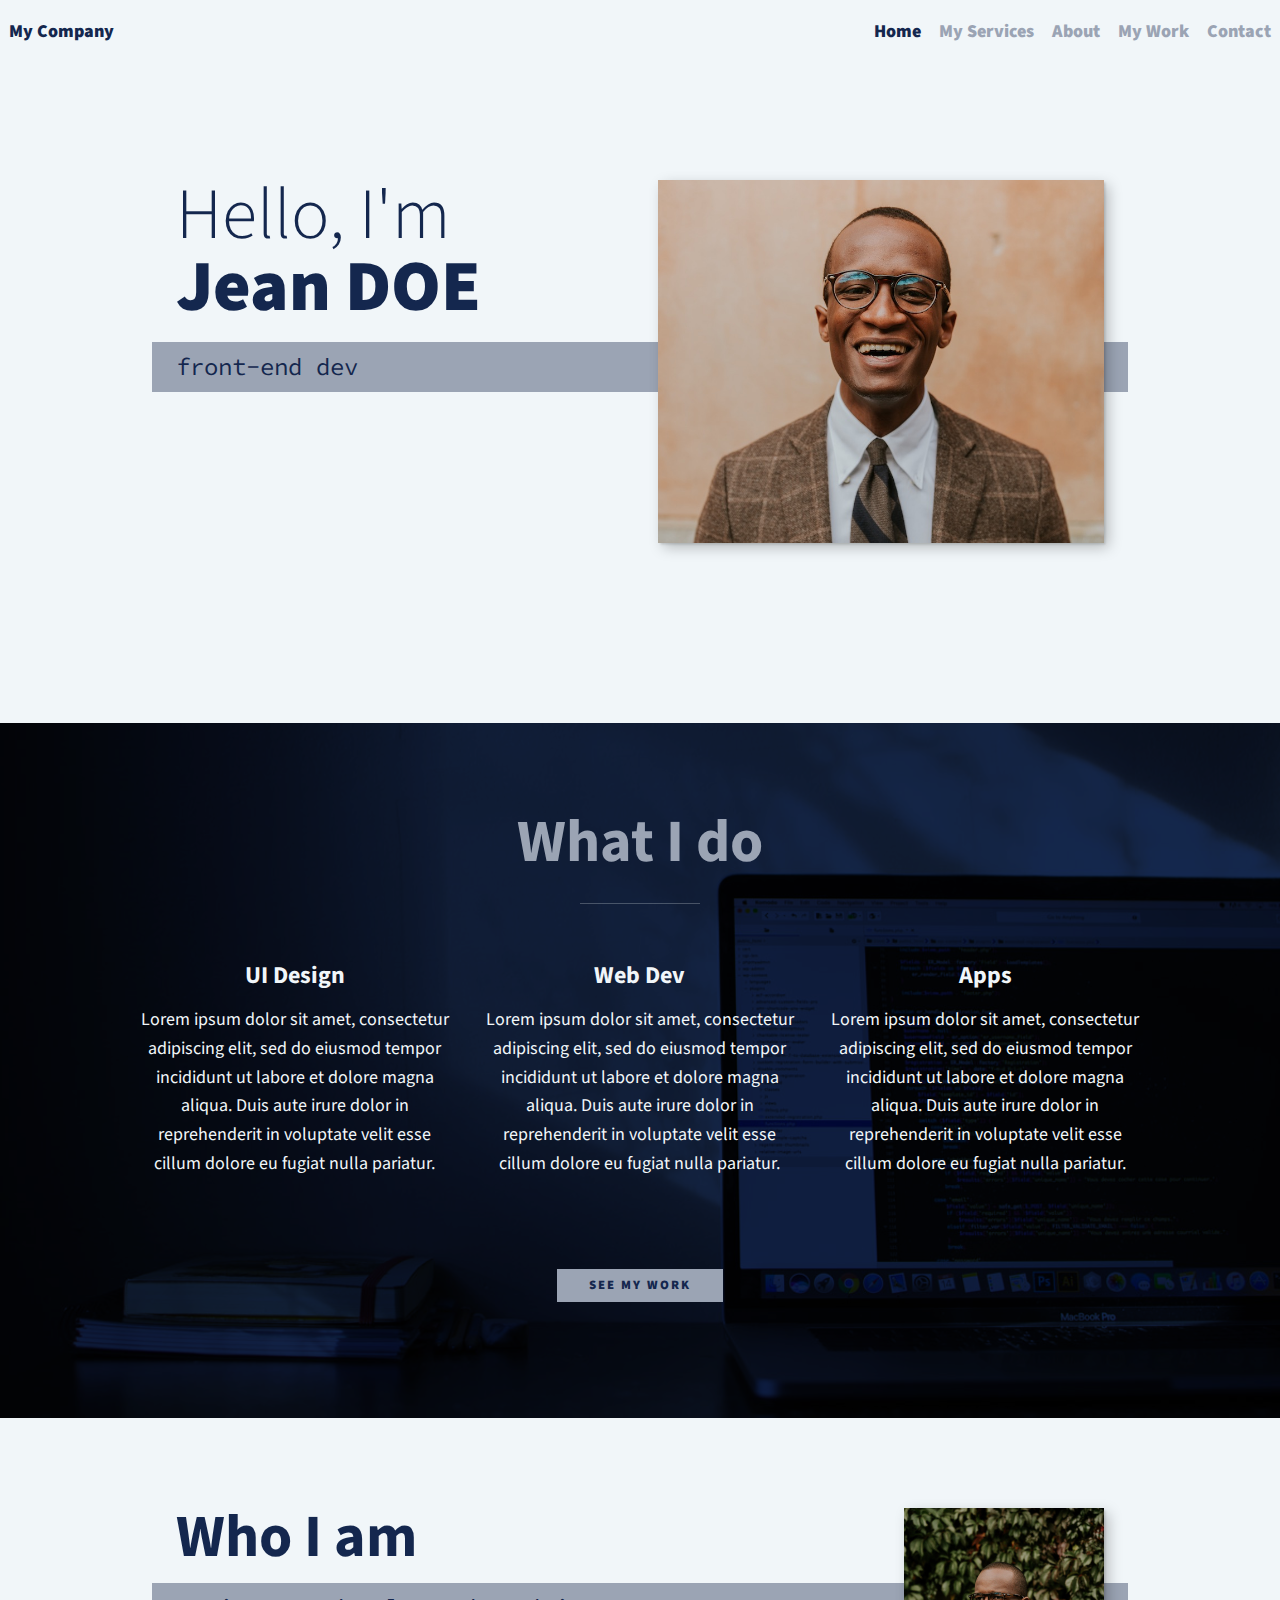
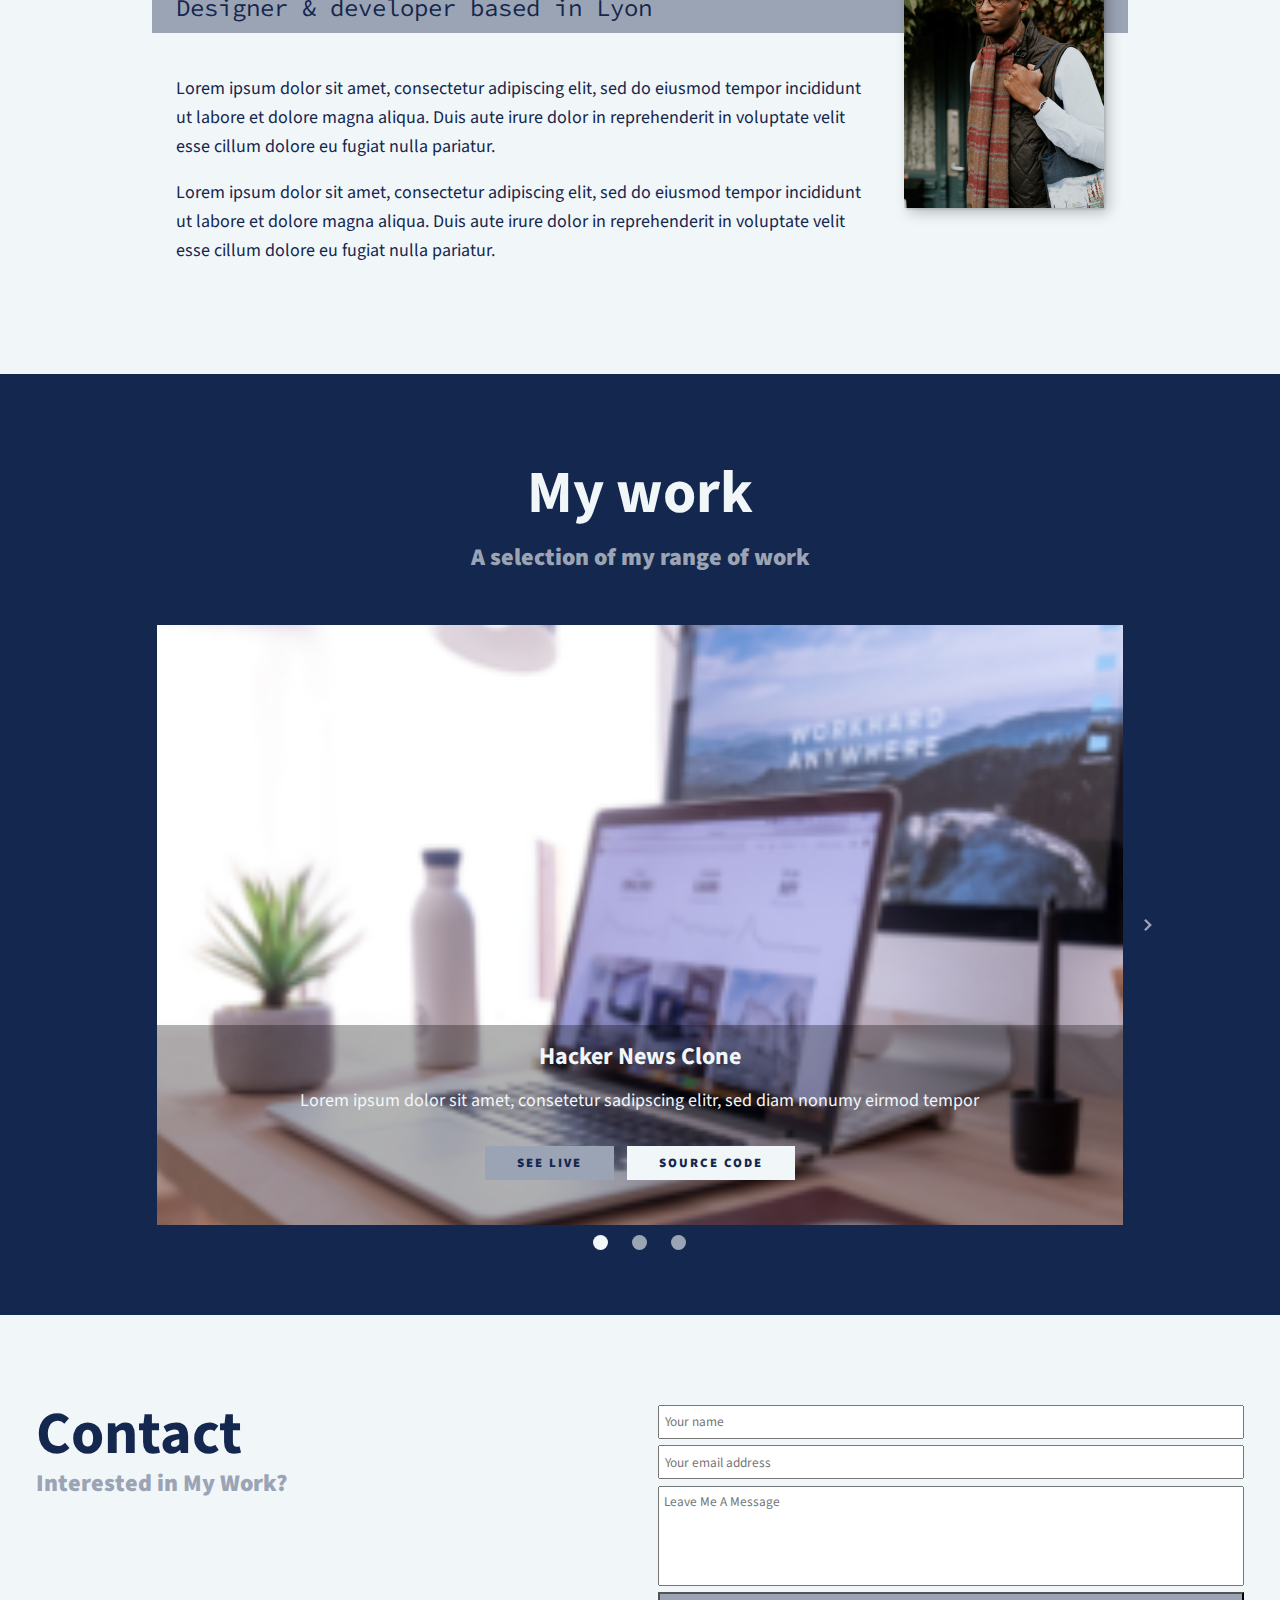
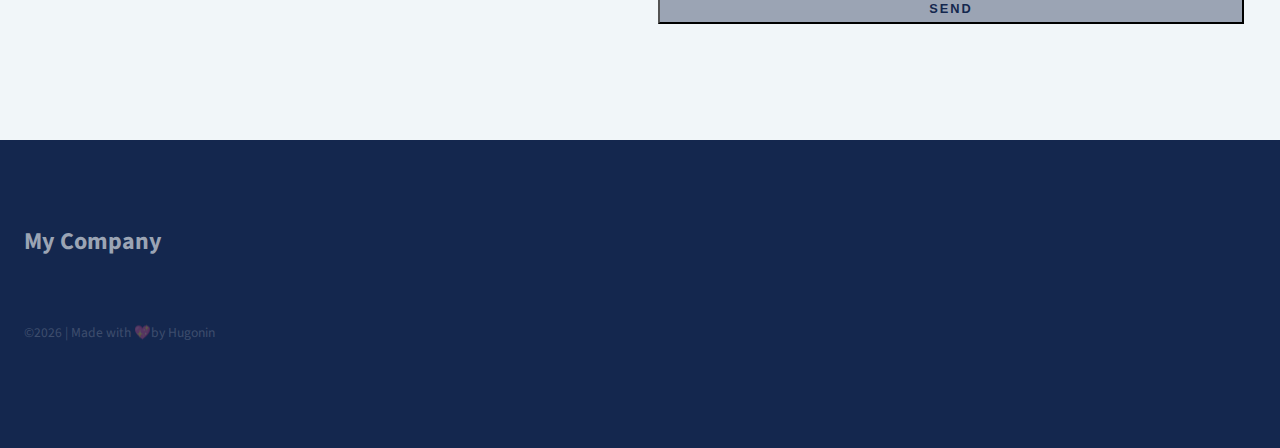
<file: index.html>
<!DOCTYPE html>
<html lang="en">
<head>
    <meta charset="UTF-8">
    <meta name="viewport" content="width=device-width, initial-scale=1.0">
    <title>Portfolio</title>
    <link rel="icon" type="image/png" href="favicon.ico">
    <link rel="stylesheet" href="https://cdnjs.cloudflare.com/ajax/libs/font-awesome/5.14.0/css/all.min.css" integrity="sha512-1PKOgIY59xJ8Co8+NE6FZ+LOAZKjy+KY8iq0G4B3CyeY6wYHN3yt9PW0XpSriVlkMXe40PTKnXrLnZ9+fkDaog==" crossorigin="anonymous" />
    <link rel="stylesheet" href="../styles/style.css">
</head>
<body>  
<header>
    <a href="index.html" class="logo">My Company</a>
    
    <svg height="32px" id="menu-btn" class="open" viewBox="0 0 32 32">
        <path fill="#14274e" d="M4,10h24c1.104,0,2-0.896,2-2s-0.896-2-2-2H4C2.896,6,2,6.896,2,8S2.896,10,4,10z M28,14H4c-1.104,0-2,0.896-2,2  s0.896,2,2,2h24c1.104,0,2-0.896,2-2S29.104,14,28,14z M28,22H4c-1.104,0-2,0.896-2,2s0.896,2,2,2h24c1.104,0,2-0.896,2-2  S29.104,22,28,22z"/>
    </svg>
    <nav id="nav">
        <svg viewBox="0 0 24 24" id="exit-btn" class="exit">
            <path id="exit" fill="#14274e" d="M14.8,12l3.6-3.6c0.8-0.8,0.8-2,0-2.8c-0.8-0.8-2-0.8-2.8,0L12,9.2L8.4,5.6c-0.8-0.8-2-0.8-2.8,0   c-0.8,0.8-0.8,2,0,2.8L9.2,12l-3.6,3.6c-0.8,0.8-0.8,2,0,2.8C6,18.8,6.5,19,7,19s1-0.2,1.4-0.6l3.6-3.6l3.6,3.6   C16,18.8,16.5,19,17,19s1-0.2,1.4-0.6c0.8-0.8,0.8-2,0-2.8L14.8,12z" />
        </svg>
        <ul class="nav__list">
           
            <li class="nav__item" data-link="home"><a href="#home" class="nav__link ">Home</a></li>
            <li class="nav__item" data-link="services"><a href="#services" class="nav__link">My Services</a></li>
            <li class="nav__item" data-link="about"><a href="#about" class="nav__link">About</a></li>
            <li class="nav__item" data-link="work"><a href="#work" class="nav__link">My Work</a></li>
            <li class="nav__item" data-link="contact"><a href="#contact" class="nav__link">Contact</a></li>
            
        </ul>
    </nav>
   
</header>
  <!--Introduction -->
    <section class="intro" id="home"  data-nav="Home">
        <div class="intro__body">
            <h1 class="section__title section__title--intro">
                Hello, I'm <strong>Jean DOE</strong>
            </h1>
            <p class="section__subtitle section__subtitle--intro">front-end dev</p>
        </div> 
        <img src="./img/dev-jean-01.jpg" alt="a picture of jean smiling" class="intro__img"> 
    </section>


    <!--My services-->
    <section class="my-services" id="services" data-nav="Services" >
        <h2 class="section__title section__title--services">What I do</h2>
        <div class="services">
            <div class="service">
                <h3>UI Design</h3>
                <p>Lorem ipsum dolor sit amet, consectetur adipiscing elit, 
                    sed do eiusmod tempor incididunt ut labore et dolore magna aliqua. 
                    Duis aute irure dolor in reprehenderit in voluptate velit esse cillum dolore eu fugiat nulla pariatur.</p>
            </div> <!-- / service -->
    
            <div class="service">
                <h3>Web Dev</h3>
                <p>Lorem ipsum dolor sit amet, consectetur adipiscing elit, 
                    sed do eiusmod tempor incididunt ut labore et dolore magna aliqua. 
                    Duis aute irure dolor in reprehenderit in voluptate velit esse cillum dolore eu fugiat nulla pariatur.</p>
            </div> <!-- / service -->
    
            <div class="service">
                <h3>Apps</h3>
                <p>Lorem ipsum dolor sit amet, consectetur adipiscing elit, 
                    sed do eiusmod tempor incididunt ut labore et dolore magna aliqua. 
                    Duis aute irure dolor in reprehenderit in voluptate velit esse cillum dolore eu fugiat nulla pariatur.</p>
            </div> <!-- / service -->
        </div> <!-- / services -->

        <a href="#work" class="btn">See My Work</a>
    </section>

    <!--About me-->
    <section class="about-me" id="about" data-nav="About">
        <h2 class="section__title section__title--about">Who I am</h2>
        <p class="section__subtitle section__subtitle--about">Designer & developer based in Lyon</p>

        <div class="about-me__body">
            <p>Lorem ipsum dolor sit amet, consectetur adipiscing elit, 
                sed do eiusmod tempor incididunt ut labore et dolore magna aliqua. 
                Duis aute irure dolor in reprehenderit in voluptate velit esse cillum dolore eu fugiat nulla pariatur.</p>
            <p>Lorem ipsum dolor sit amet, consectetur adipiscing elit, 
                sed do eiusmod tempor incididunt ut labore et dolore magna aliqua. 
                Duis aute irure dolor in reprehenderit in voluptate velit esse cillum dolore eu fugiat nulla pariatur.</p>
        </div>

        <img src="./img/dev-jean-02.jpg" alt="Jean taking the pose" class="about-me__img">
    </section>

    <!-- My Work -->

    <section class="my-work" id="work" data-nav="Work">
        <h2 class="section__title section__title--work">My work</h2>
        <p class="section__subtitle section__subtitle--work">A selection of my range of work</p> 

        <!-- Carousel -->

        <div class="carousel">
            <button class="carousel__button carousel__button--left is-hidden">
                <img src="./img/left_arrow.svg" alt="">
            </button>
    
            <div class="carousel__track-container"> 
                <ul class="carousel__track">
                    <li class="carousel__slide current-slide">
                        <img class="carousel__image" src="./img/portfolio-01.jpg" alt="">
                        <div class="carousel__slide-content ">
                            <h3 class="carousel__slide-title">Hacker News Clone</h3>
                            <p class="carousel__slide-desc">Lorem ipsum dolor sit amet, consetetur sadipscing elitr, sed diam nonumy eirmod tempor</p>
                            <a href="portfolio-item.html" class="btn">See Live</a><a href="portfolio-item.html" class="secondary-btn">Source Code</a>
                        </div>
                    </li>
                    <li class="carousel__slide">
                        <img class="carousel__image" src="./img/portfolio-02.jpg" alt="">
                        <div class="carousel__slide-content">
                            <h3 class="carousel__slide-title">Quote Generator</h3>
                            <p class="carousel__slide-desc">Lorem ipsum dolor sit amet, consetetur sadipscing elitr, sed diam nonumy eirmod tempor</p>
                            <a href="portfolio-item.html" class="btn">More Info</a><a href="portfolio-item.html" class="secondary-btn">Source Code</a>
                        </div>
                    </li>
                    <li class="carousel__slide">
                        <img class="carousel__image" src="./img/portfolio-03.jpg" alt="">
                        <div class="carousel__slide-content">
                            <h3 class="carousel__slide-title">Google Keep Clone</h3>
                            <p class="carousel__slide-desc">Lorem ipsum dolor sit amet, consetetur sadipscing elitr, sed diam nonumy eirmod tempor</p>
                            <a href="portfolio-item.html" class="btn">More Info</a><a href="portfolio-item.html" class="secondary-btn">Source Code</a>
                        </div>
                    </li>
                </ul>
            </div>
    
            <button class="carousel__button carousel__button--right">
                <img src="./img/right_arrow.svg" alt="">
            </button>
            
            <div class="carousel__nav">
                <button class="carousel__indicator current-slide"></button>
                <button class="carousel__indicator"></button>
                <button class="carousel__indicator"></button>
            </div>
        </div>
           
    </section>

    <!-- Contact -->
    <section class="contact" id="contact" data-nav="Contact">
        <h2 class="section__title section__title--contact">Contact</h2>
        <p class="section__subtitle section__subtitle--contact">Interested in My Work?</p>
            
        <div class="contact-form">
            <form class="contact-form" action="#" method="POST">
                
                <label class="fname-label" for="fname"></label>
                <input class="fname-input" id="fname" type="text" placeholder="Your name">
                
                <label class="email-label" for="email"></label>
                <input class="email-input" id="email" type="email" placeholder="Your email address">
                
                <label class="message-label" for="message"></label>
                <textarea class="message-textarea" id="message" placeholder="Leave Me A Message "></textarea>
                
                <button class="btn btn-primary btn-form">send</button>
            </form>
             
        </div>
     
    </section>

    <!-- Footer -->

<footer class="footer">
    <div class="footer-main">
        <h3>My Company</h3>
        <p class="footer-fineprint"></p>
    </div>
        
    <ul class="social-list">
        <li class="social-list__item">
            <a class="social-list__link" href="https://codepen.io">
            <i class="fab fa-linkedin"></i>
            </a>
        </li>

        <li class="social-list__item">
            <a class="social-list__link" href="https://twitter.com">
            <i class="fab fa-twitter"></i>
            </a>
        </li>

        <li class="social-list__item">
            <a class="social-list__link" href="https://github.com">
            <i class="fab fa-github"></i>
            </a>
        </li>        
         
    </ul>

</footer>
 
 
    <!-- Script -->
    <script src="./js/script.js"></script> 
    <script src="./js/carousel.js"></script>
</body>
</html>
</file>
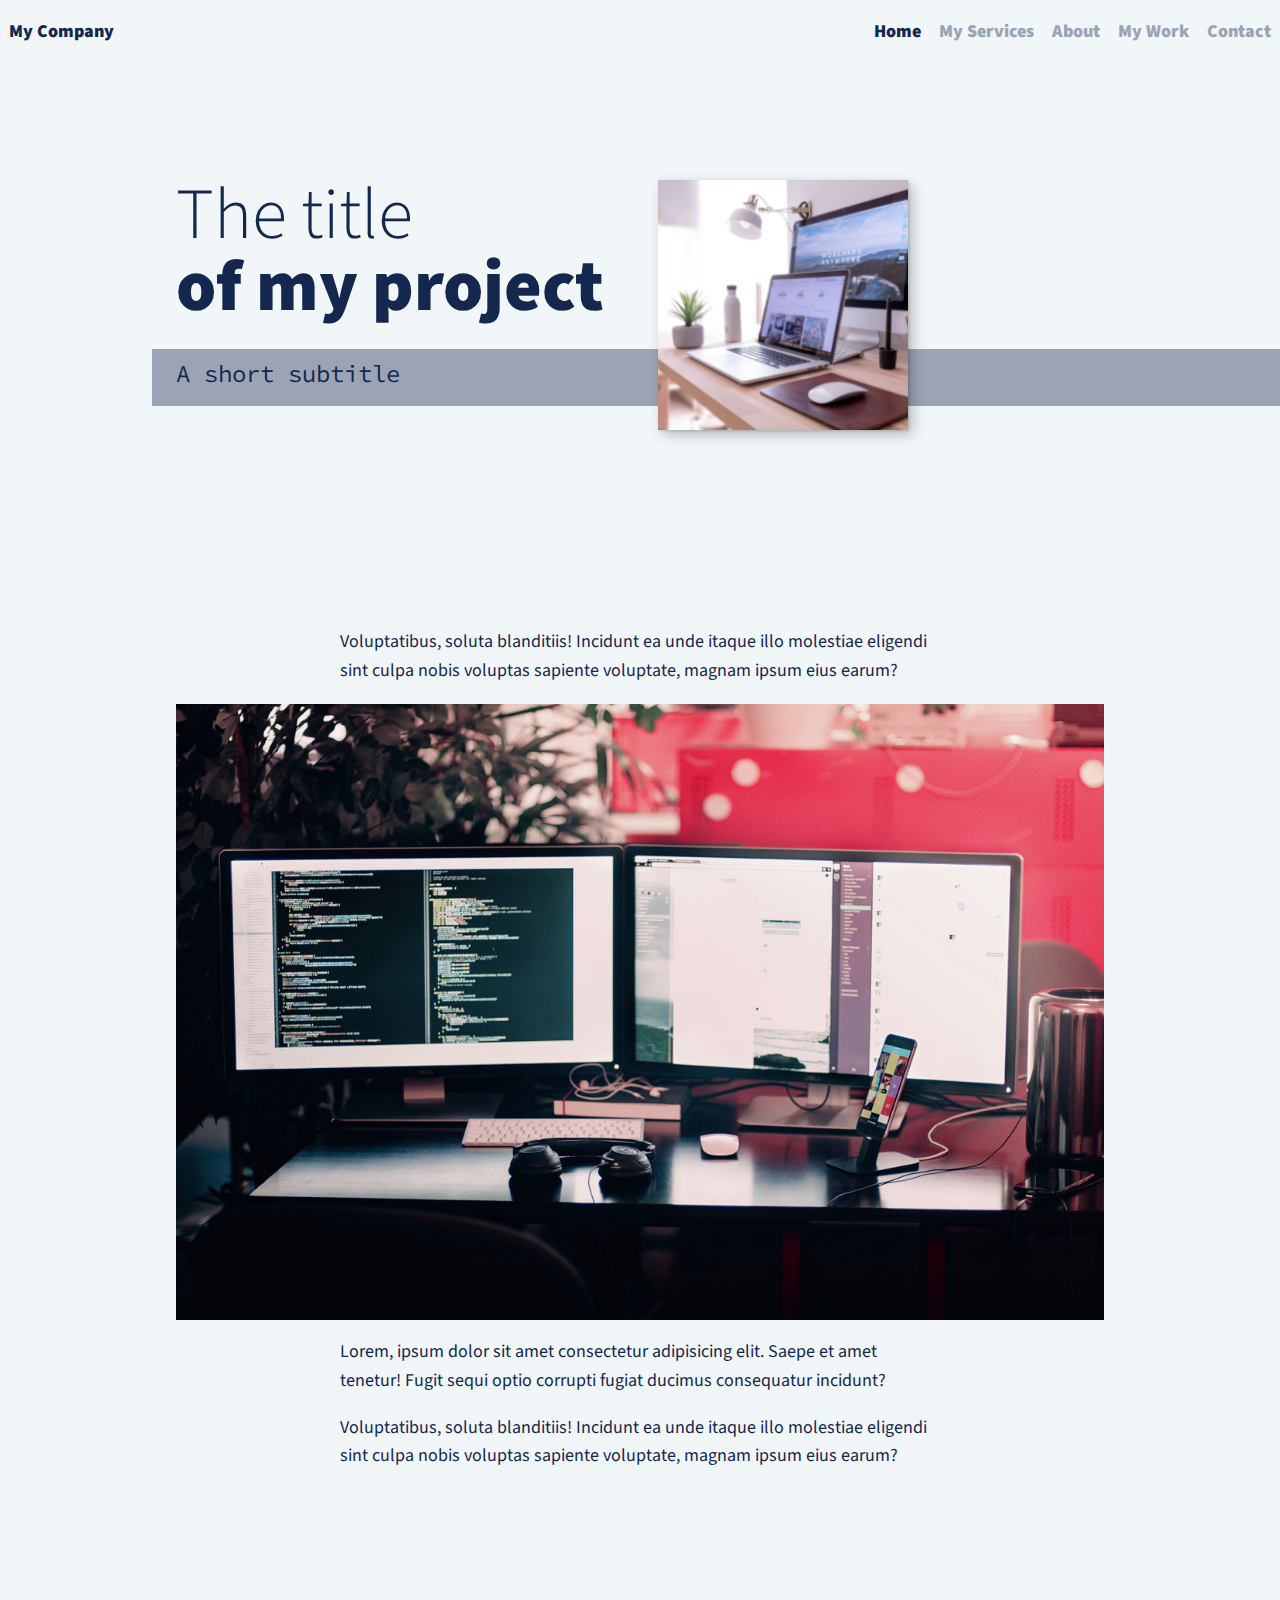
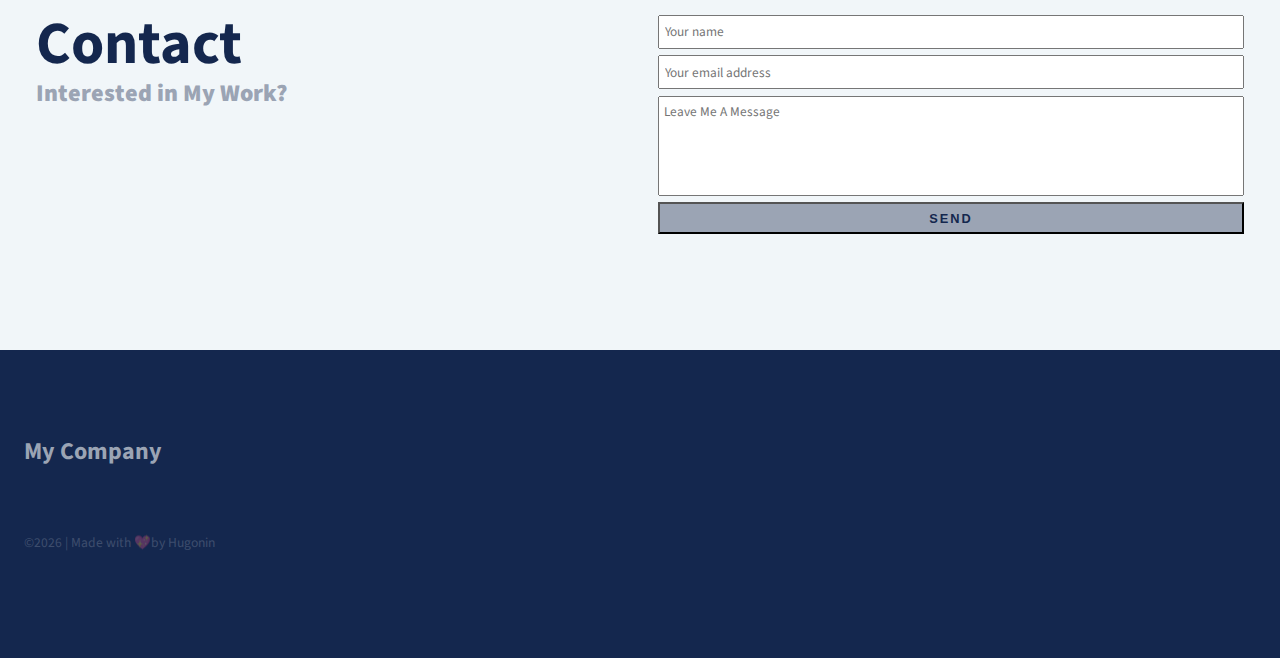
<file: portfolio-item.html>
<!DOCTYPE html>
<html lang="en">
    <head>
        <meta charset="UTF-8">
        <meta name="viewport" content="width=device-width, initial-scale=1.0">
        <title>Portfolio</title>
        <link rel="icon" type="image/png" href="favicon.ico">
        <link rel="stylesheet" href="https://cdnjs.cloudflare.com/ajax/libs/font-awesome/5.14.0/css/all.min.css" integrity="sha512-1PKOgIY59xJ8Co8+NE6FZ+LOAZKjy+KY8iq0G4B3CyeY6wYHN3yt9PW0XpSriVlkMXe40PTKnXrLnZ9+fkDaog==" crossorigin="anonymous" />
        <link rel="stylesheet" href="../styles/style.css">
    </head>
<body>
    <header>
        <a href="index.html" class="logo">My Company</a>
        <svg height="32px" id="menu-btn" class="open" viewBox="0 0 32 32">
            <path fill="#14274e" d="M4,10h24c1.104,0,2-0.896,2-2s-0.896-2-2-2H4C2.896,6,2,6.896,2,8S2.896,10,4,10z M28,14H4c-1.104,0-2,0.896-2,2  s0.896,2,2,2h24c1.104,0,2-0.896,2-2S29.104,14,28,14z M28,22H4c-1.104,0-2,0.896-2,2s0.896,2,2,2h24c1.104,0,2-0.896,2-2  S29.104,22,28,22z"/>
        </svg>
        <nav id="nav" class="nav">
            <svg viewBox="0 0 24 24" id="exit-btn" class="exit">
                <path id="exit" fill="#14274e" d="M14.8,12l3.6-3.6c0.8-0.8,0.8-2,0-2.8c-0.8-0.8-2-0.8-2.8,0L12,9.2L8.4,5.6c-0.8-0.8-2-0.8-2.8,0   c-0.8,0.8-0.8,2,0,2.8L9.2,12l-3.6,3.6c-0.8,0.8-0.8,2,0,2.8C6,18.8,6.5,19,7,19s1-0.2,1.4-0.6l3.6-3.6l3.6,3.6   C16,18.8,16.5,19,17,19s1-0.2,1.4-0.6c0.8-0.8,0.8-2,0-2.8L14.8,12z" />
            </svg>
            <ul class="nav__list">
                <li class="nav__item active"><a href="index.html" class="nav__link ">Home</a></li>
                <li class="nav__item"><a href="index.html#services" class="nav__link">My Services</a></li>
                <li class="nav__item"><a href="index.html#about" class="nav__link">About</a></li>
                <li class="nav__item"><a href="index.html#work" class="nav__link">My Work</a></li>
                <li class="nav__item"><a href="#contact" class="nav__link">Contact</a></li>
            </ul>
        </nav>
    </header>

    <!--Introduction-->
    <section class="intro" id="home" >
        <h1 class="section__title section__title--intro">
            The title <strong>of my project</strong>
        </h1>
        <p class="section__subtitle section__subtitle--intro">A short subtitle</p>
        <img src="img/portfolio-01.jpg" alt="" class="intro__img">
    </section>

    <div class="portfolio-item-individual">
        <p>Voluptatibus, soluta blanditiis! Incidunt ea unde itaque illo molestiae eligendi sint culpa nobis voluptas sapiente voluptate, magnam ipsum eius earum?</p>
        <img src="img/portfolio-details.jpg" alt="">
        <p>Lorem, ipsum dolor sit amet consectetur adipisicing elit. Saepe et amet tenetur! Fugit sequi optio corrupti fugiat ducimus consequatur incidunt?</p>
        <p>Voluptatibus, soluta blanditiis! Incidunt ea unde itaque illo molestiae eligendi sint culpa nobis voluptas sapiente voluptate, magnam ipsum eius earum?</p>
    </div>
    
    <!-- Contact -->
    <section class="contact" id="contact">
        <h2 class="section__title section__title--contact">Contact</h2>
        <p class="section__subtitle section__subtitle--contact">Interested in My Work?</p>
                
        <div class="contact-form">
            <form class="contact-form" action="#" method="POST">
                    
                <label class="fname-label" for="fname"></label>
                <input class="fname-input" id="fname" type="text" placeholder="Your name">
                    
                <label class="email-label" for="email"></label>
                <input class="email-input" id="email" type="email" placeholder="Your email address">
                    
                <label class="message-label" for="message"></label>
                <textarea class="message-textarea" id="message" placeholder="Leave Me A Message "></textarea>
                    
                <button class="btn btn-primary btn-form">send</button>
            </form>
                 
        </div>
         
    </section> 
    
        <!-- Footer -->
        <footer class="footer">
            <div class="footer-main">
                <h3>My Company</h3>
                <p class="footer-fineprint"></p>
            </div>
                
            <ul class="social-list">
                <li class="social-list__item">
                    <a class="social-list__link" href="https://codepen.io">
                    <i class="fab fa-codepen"></i>
                    </a>
                </li>
        
                <li class="social-list__item">
                    <a class="social-list__link" href="https://twitter.com">
                    <i class="fab fa-twitter"></i>
                    </a>
                </li>
        
                <li class="social-list__item">
                    <a class="social-list__link" href="https://github.com">
                    <i class="fab fa-github"></i>
                    </a>
                </li>        
                 
            </ul>
        
        </footer>
         
    
        <script>
            document.querySelector('.footer-fineprint').innerHTML = `&copy;${new Date().getFullYear() } | Made with <span aria-label="love" role="image">&#128150;</span>by Hugonin`;
        </script>

    
</body>
</html>
</file>
<file: styles/style.css>
@import url('https://fonts.googleapis.com/css2?family=Source+Code+Pro:wght@400;900&family=Source+Sans+Pro:wght@300;900&display=swap');

*,
*::before,
*::after {
    box-sizing: border-box;
}


/* Custom Properties, update these for your own design */
/* ff: font-family  */
/* fw: font-weight */
/* fs: font-size  */


:root {
    --ff-primary: 'Source Sans Pro', sans-serif;
    --ff-secondary: 'Source Code Pro', monospace;
    
    --fw-reg: 300;
    --fw-bold: 900;
    
    --clr-light: #f1f6f9;
    --clr-dark: #14274e;
    --clr-accent: #9ba4b4;
    
    --fs-h1: 3rem;
    --fs-h2: 2.25rem;
    --fs-h3: 1.25rem;
    --fs-body: 1rem;

    --bs: 0.25em 0.25em 0.75em rgba(0,0,0,.25),
          0.125em 0.125em 0.125em rgba(0,0,0,.15);  
}

@media (min-width: 800px) {
    :root {
        --fs-h1: 4.5rem;
        --fs-h2: 3.75rem;
        --fs-h3: 1.5rem;
        --fs-body: 1.125rem;
    }
}

/* General styles */

html {
    scroll-behavior: smooth;
}

body {
    background: var(--clr-light);
    background-image: url("https://www.transparenttextures.com/patterns/climpek.png");
    color: var(--clr-dark);
    margin: 0;
    font-family: var(--ff-primary);
    font-size: var(--fs-body);
    line-height: 1.6;
}

section {
    padding: 5em 2em;
}

img {
    display: block;
    max-width: 100%;
}

strong { font-weight: var(--fw-bold)}

:focus  {
    outline: 3px solid var(--clr-accent);
    outline-offset: 3px;
}

a {
    text-decoration: none;
}

ul {
    list-style: none;
    padding: 0;
    margin: 0;
}


/* Buttons */

.btn, .secondary-btn  {
    display: inline-block;
    padding: .5em 2.5em;
    background: var(--clr-accent);
    color: var(--clr-dark);
    text-decoration: none;
    cursor: pointer;
    font-size: .8rem;
    text-transform: uppercase;
    letter-spacing: 2px;
    font-weight: var(--fw-bold);
    transition: transform 200ms ease-in-out;
}

.btn:hover, .secondary-btn:hover {
    transform: scale(1.1);
}

.secondary-btn {
    background: var(--clr-light);  
    margin-left: .5em; 
}

/* Typography */

h1,
h2,
h3 {
    line-height: 1;
    margin: 0;
}

h1 { font-size: var(--fs-h1) }
h2 { font-size: var(--fs-h2) }
h3 { font-size: var(--fs-h3) }


.section__title {
    margin-bottom: .25em;
}

.section__title--intro {
    font-weight: var(--fw-reg);
}

.section__title--intro strong {
    display: block;
}    

.section__subtitle {
    margin: 0;
    font-size: var(--fs-h3);
}

.section__subtitle--intro,
.section__subtitle--about {
    background: var(--clr-accent);
    padding: .25em 1em;
    font-family: var(--ff-secondary);
    margin-bottom: 1em;
}

.section__subtitle--work,
.section__subtitle--contact {
    color: var(--clr-accent);
    font-weight: var(--fw-bold);
    margin-bottom: 2em;
}

/* Header */

header {
    background: var(--clr-light);
    display: flex;
    justify-content: space-between;
    position: fixed;
    top: 0;
    width: 100%;
    overflow: hidden;
    z-index: 999;
}

a.logo {
    color: var(--clr-dark);
    text-decoration: none;
    font-weight: var(--fw-bold);
    margin: 1em .5em 0;
}

nav {
    position: fixed;
    background: var(--clr-accent);
    color: var(--clr-dark);
    top: 0;
    bottom: 0;
    left: 0;
    right: 0;
    z-index: 100;
    height: 100vh;
    width: 100%;
    visibility: hidden;
    opacity: 0;

    transform: translateX(100%);
    /*transition: all .3s;*/
    transition: transform 250ms cubic-bezier(.5, 0, .5, 1);
}


.exit {
    width: 2em;
    float: right;
    margin: .5em;
    cursor: pointer;
}

.nav__list {
    list-style-type: none;
    display: flex;
    height: 100%;
    flex-direction: column;
    justify-content: space-evenly;
    align-items: center;
    margin: 0;
    padding: 0;    
}

.nav__link {
    color: inherit;
    font-weight: var(--fw-bold);
    font-size: var(--fs-h2);
    text-decoration: none;
}

.nav__link:hover {
    color: var(--clr-light);
    transition: ease 0.3s all; 
}

.open {
    cursor: pointer;
    margin: .5em;
}

.open-nav  {
    visibility: unset;
    opacity: 1;
    transform: translateX(0);  
}


.active a {
    color: var(--clr-dark);
    font-weight: var(--fw-bold);
}

@media (min-width: 600px) {
   .open, .exit {
        display: none;
    }

    a.logo {
        width: 200px;

    }

    nav {
        visibility: unset;
        background: none;
        position: unset;
        height: auto;
        opacity: 1;
        transform: translateX(0);
    }
    .nav__list {
        display: flex;
        flex-flow: row wrap;
        margin-top: auto;
        width: auto;
        float: right;
        margin: 0; 
    }

    li a {
        color: var(--clr-accent);
        display: block;
        font-size: var(--fs-body);
        margin: 1em .5em 0; 
        padding-right: 0;
    }

    .active a {
        color: var(--clr-dark);
    }
    
    ul.nav__list  {
        display: flex;
        flex-flow: row wrap;
        margin-top: auto;
        width: auto;
        float: right;
        margin: 0;  
    }

    li.nav__item a.nav__link {
        color: var(--clr-accent);
        display: block;
        font-size: var(--fs-body);
        margin: 1em .5em 0;
        
    }

    ul.nav__list li.nav__item:last-child a.nav__link {
        padding-right: 0;
    }


    ul.nav__list .active a.nav__link {
        color: var(--clr-dark);
    }

    header {
        overflow: visible; 
    }
   
}
 

/* Intro */
.intro {
    max-width: 1000px;
    margin: 0 auto;
}

.intro__img {
    box-shadow: var(--bs);
}

@media (min-width: 600px) {
    .intro {
        display: grid;
        padding: 10em 2em;
        grid-column-gap: 2em;
        grid-template-areas: 
            "title img"
            "subtitle img";
        grid-template-columns: 1fr 1fr;
    }

    .intro__img {
        grid-area: img;
        min-width: 250px;
        position: relative;
        z-index: 2;
    }

    .section__title--intro {
        grid-area: title;
    }

    .section__subtitle--intro {
        grid-column: 1 / -1;
        grid-row: 2;
        position: relative;
        left: -1em;
        width: calc(200% + 3.5em);
        padding-left: 1em;
        padding-right: calc(100px + 2em);
    }
}

   
/* My services section */

.my-services {
    background-color: var(--clr-dark);
    background-image: url(../img/services-bg.jpg);
    background-size: cover;
    background-blend-mode: multiply;
    color: var(--clr-light);
    text-align: center;
}

.section__title--services {
    color: var(--clr-accent);
    position: relative;
}

.section__title--services::after {
    content: '';
    display: block;
    width: 2em;
    height: 1px;
    margin: 0.5em auto 1em;
    background: var(--clr-light);
    opacity: 0.25;
}

.services {
    margin-bottom: 4em;
}

.service {
    max-width: 500px;
    margin: 0 auto;
}

@media (min-width: 800px) {
    .services {
        display: flex;
        max-width: 1000px;
        margin-left: auto;
        margin-right: auto;
        
    }

    .service + .service { 
        margin-left: 2em;
    }
}

/* About Me section */

.about-me {
    max-width: 1000px;
    margin: 0 auto;
}

.about-me__img {
    box-shadow: var(--bs);
}

@media (min-width: 600px) {
    .about-me {
        display: grid;
        grid-template-columns: 1fr 200px;
        grid-template-areas: 
            "title img"
            "subtitle img"
            "text img";
        grid-column-gap: 2em;
    }
    
    .section__title--about {
        grid-area: title;
    }
    
    .section__subtitle--about {
        grid-column: 1 / -1;
        grid-row: 2;
        position: relative;
        left: -1em;
        width: calc(100% + 2em);
        padding-left: 1em;
        padding-right: calc(200px + 4em);
    }
    
    .about-me__img {
        grid-area: img;
        position: relative;
        z-index: 2;
    }
}

/* My Work */

.my-work {
    background-color: var(--clr-dark);
    color: var(--clr-light);
    text-align: center;   
}

/* Carousel */

.carousel {
    position: relative;
    height: 600px;
    width: 80%;
    margin: 0 auto;
}

.carousel__image {
    width: 100%;
    height: 100%;
    object-fit: cover;
}

.carousel__track-container {
    background: var(--clr-accent);
    height: 100%;
    position: relative;
    overflow: hidden;
}

.carousel__track {
    padding: 0;
    margin: 0;
    list-style: none;
    position: relative;
    height: 100%;
    transition: transform 250ms ease-in;
}

.carousel__slide {
    position: absolute;
    top: 0;
    bottom: 0;
    width: 100%;
}

.carousel__slide-content {
    position: absolute;
    bottom: 0;
    background: rgba(0,0,0,.3);
    color: var(--clr-light);
    width: 100%;
    padding: 20px;
  
}
.carousel__button {
    position: absolute;
    top: 50%;
    transform: translateY(-50%);
    background: transparent;
    border: 0;
    cursor: pointer;
}


.carousel__button--left {
    left: -40px
}

.carousel__button--right {
    right: -40px
}

.carousel__button img {
    width: 18px;
}

.carousel__nav {
    display: flex;
    justify-content: center;
    padding: 10px 0;
}

.carousel__indicator {
    border: 0;
    border-radius: 50%;
    width: 15px;
    height: 15px;
    background: var(--clr-accent);
    margin: 0 12px;
    cursor: pointer;
}

.carousel__indicator.current-slide {
    background: var(--clr-light);
}

.is-hidden { display: none; }


.portfolio__item {
    margin-bottom: 2em; 
}

.btn, .secondary-btn {
    margin-bottom: 2em;
}


 @media (min-width: 600px) {
    .portfolio {
        display: grid;
        grid-template-columns: 1fr 1fr;
        grid-template-rows: auto;
         grid-template-areas: 
             "img title"
             "img content"
             "img btn";
         grid-column-gap: 1em;
    }
    .portfolio__content {
        align-self: center;
    }
    .portfolio__img {
        grid-area: img;
        max-width: 400px;
    }
    .portfolio__item-title {
        grid-area: title;
    }
    .portfolio__item-desc {
        grid-area: content;
    }
    .btn {
        grid-area: btn;
    }
 } 



/* Contact */

.contact-form {
    display: grid;
}

label {
    font-weight: var(--fw-bold);
}

input, 
textarea {
    margin-bottom: .5em;
    padding: .4em;
    font-family: inherit;
}

textarea {
    resize: none;
    height: 100px;
}

@media (min-width: 600px) {
    .contact {
        display: grid;
        grid-template-columns: 1fr 1fr;
        grid-template-areas: 
            "title form"
            "subtitle form";
        grid-column-gap: 2em;
    }
    
    .section__title--contact {
        grid-area: title;
    }
    
    .section__subtitle--contact {
        grid-area: subtitle;
        grid-column: 1 / -1;
        grid-row: 1;
        position: relative;
        margin-top: 2.5em;
       
    }
    
    .contact-form {
        grid-area: form;
        display: flex;
        flex-flow: column nowrap;
        position: relative;
        z-index: 2;
    }
}

/* Footer */

.footer {
    background: var(--clr-dark);
    color: var(--clr-accent);
    text-align: center;
    padding: 2.5em 0;
    font-size: var(--fs-h3);
    display: grid;
    grid-template-areas:
    ". social ."
    ". main .";
}

.footer-main,
.social-list {
    grid-column: 2 / -2;
}

.footer-main {
    grid-area: main;
}

.footer a { 
    color: inherit;
    text-decoration: none;
}

.footer__link {
    font-weight: var(--fw-bold);
}

.footer__link:hover,
.social-list__link:hover {
    opacity: .7;
}

.footer__link:hover {
    text-decoration: underline;
}

.footer-fineprint {
    font-size: .85rem;
    margin-top: 5em;
    opacity: .3;
}


.social-list {
    grid-area: social;
    list-style: none;
    display: flex;
    justify-content: center;
    margin: 0 0 2em;
    padding: 0;
}

.social-list__item {
    margin: 0 .5em;
}

.social-list__link {
    padding: .5em;
}

@media (min-width: 600px) {
    .footer {
        grid-template-areas: 
          "main main social";
    }
    
    .footer-main {
        text-align: left;
        margin: 1.275em 1em;
    }
    
    .social-list {
        justify-content: flex-end;
    }
}
/* Individual portfolio item styles */

.portfolio-item-individual {
    padding: 0 2em 2em;
    max-width: 1000px;
    margin: 0 auto;
}

.portfolio-item-individual p {
    max-width: 600px;
    margin-left: auto;
    margin-right: auto;
}
</file>
